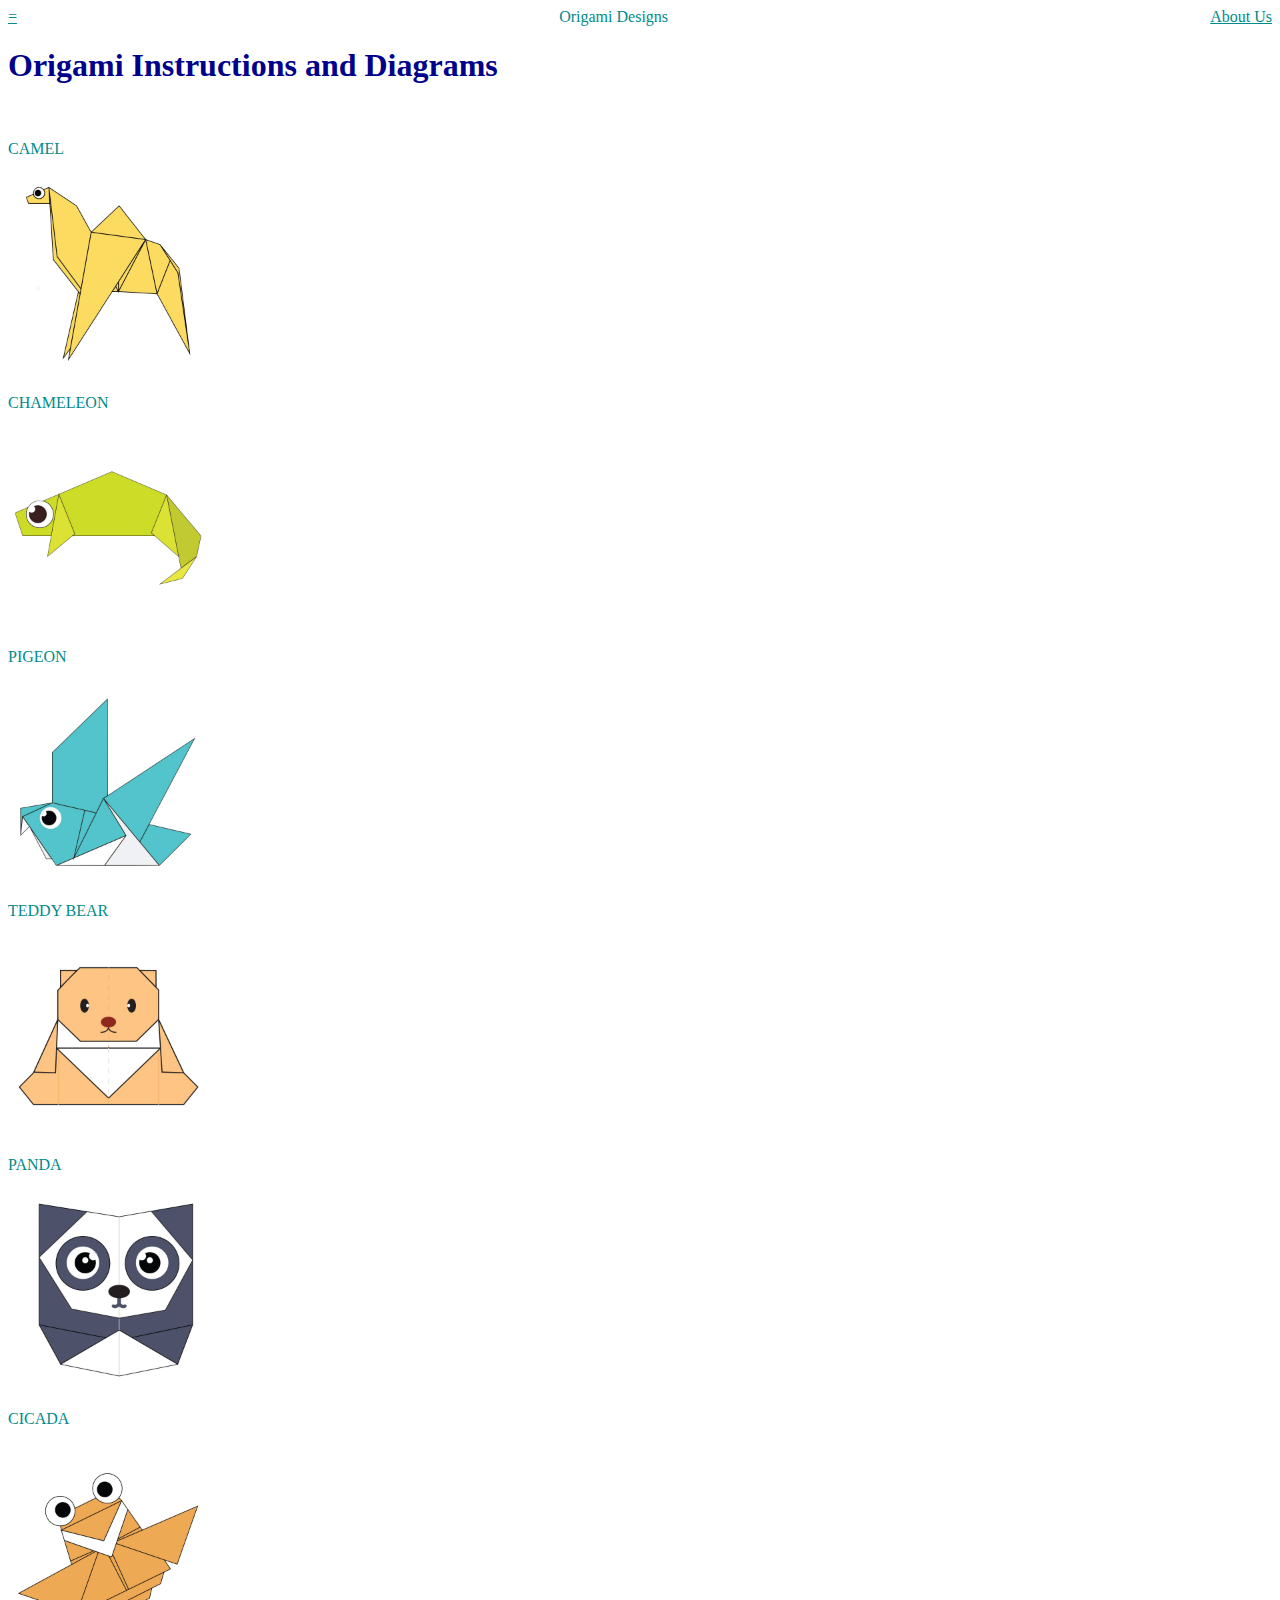
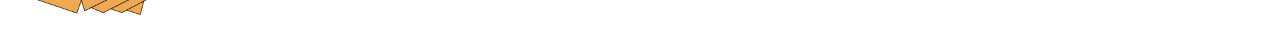
<file: index.html>
<!DOCTYPE html>
<html>
    <head>
        <title>
            Origami Designs 
        </title>
        <style>
            h1{
                color:darkblue
            }
            *{
                color:darkcyan
            }
        </style>
    </head>
    <body>

          <div class="Header">
             <div class="Menu">
               <div><a href = "#"> = </a></div>
               <div>
                   Origami Designs
               </div>
               <div><a href = "AboutUs.html">About Us</a></div>
             </div>
          </div>
            <h1>
                Origami Instructions and Diagrams 
            </h1>
        <br>
        <p>
            CAMEL
        </p>
        <a href = "http://origami.me/camel/">
            <img src = "images/camel.png" width = 200  height = 200/>
        </a>
        <br>
        <p>
            CHAMELEON
        </p>
        <a href = "http://origami.me/chameleon/">
            <img src = "images/chameleon.png" width = 200  height = 200/>
        </a>
        <br>
        <p>
            PIGEON
        </p>
        <a href = "http://origami.me/pigeon/">
            <img src = "images/pigeon.png" width = 200  height = 200/>
        </a>
        <br>
        <p>
            TEDDY BEAR
        </p>
        <a href = "http://origami.me/teddy-bear/">
            <img src = "images/teddy.png" width = 200  height = 200/>
        </a>
        <br>
        <p>
            PANDA
        </p>
        <a href = "http://origami.me/panda/">
            <img src = "images/panda.png" width = 200  height = 200/>
        </a>
        <br>
        <p>
            CICADA 
        </p>
        <a href = "http://origami.me/flying-cicada/">
            <img src = "images/cicada.png" width = 200  height = 200/>
        </a>

        <link rel = "stylesheet"
        type = "text/css"
        href = "style.css"/>
    </body>
</html>
</file>
<file: style.css>
.Menu{display:flex;
    justify-content: space-between
 
 }

 body{
    background-color:white
 }
</file>
